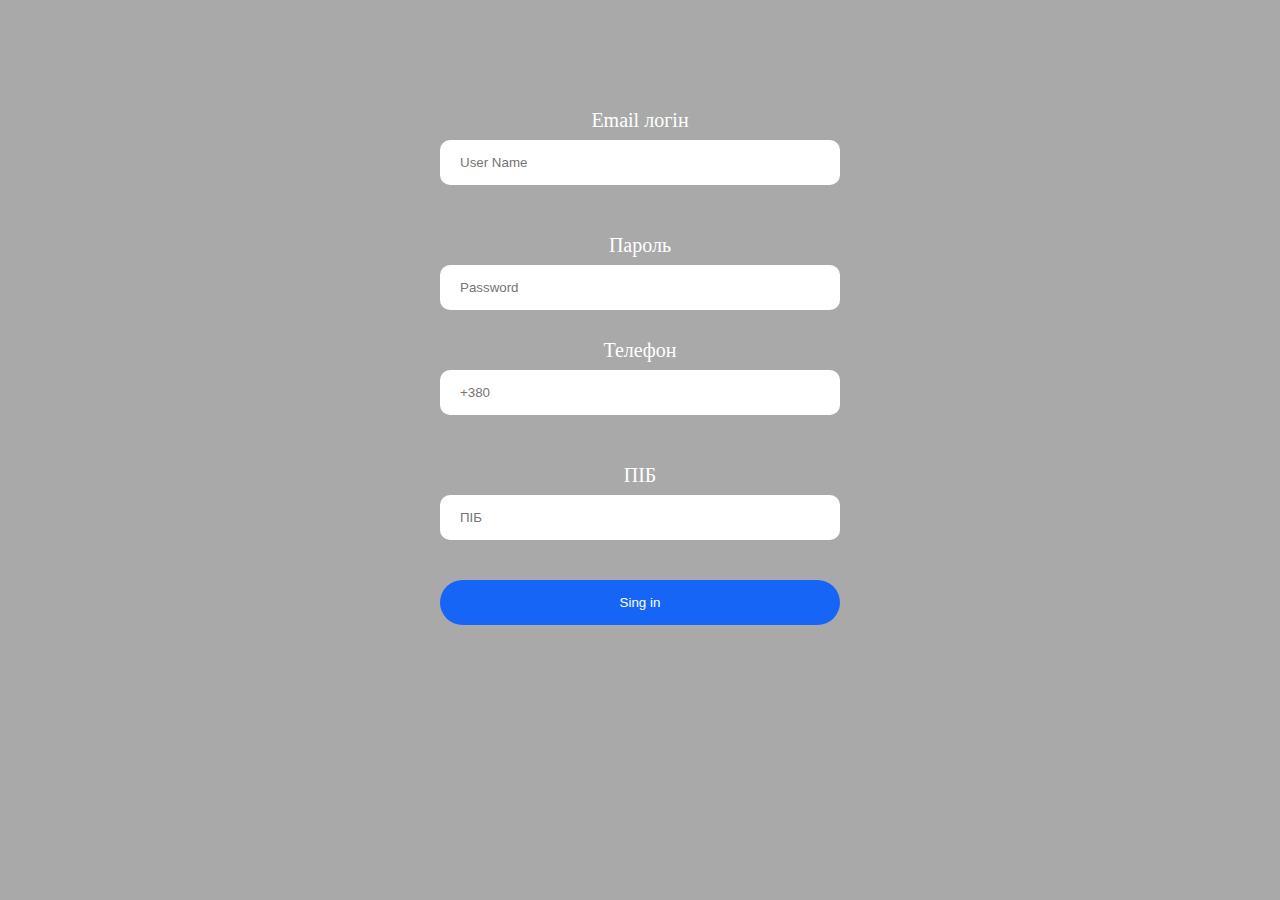
<file: index.html>
<!DOCTYPE html>
<html lang="en">
<head>
    <meta charset="UTF-8">
    <meta http-equiv="X-UA-Compatible" content="IE=edge">
    <meta name="viewport" content="width=device-width, initial-scale=1.0">
    <title>Lesson 14 regex</title>
    <link rel="stylesheet" href="./style.css">
    
</head>
<body>
    <div class="container">
        <form class="form" action="#", method="get" id="form">
            <label>
                Email логін
                <input class="input" type="text" name="login" id="login" placeholder="User Name">
            </label>
            <span id="login-massage" ></span>
            <label>
                Пароль
                <input class="input" type="password" name="userpass" id="userpass" placeholder="Password">
            </label>
            <label>
                Телефон
                <input class="input" type="text" name="phone" id="phone" placeholder="+380">
            </label>
            <span id="phone-massage" ></span>
            <label>
                ПІБ
                <input class="input" type="text" name="name" id="name" placeholder="ПІБ">
            </label>
            <span id="name-massage" ></span>
            
            <input class="submit" type="submit" value="Sing in">
        </form>
        <div class="loader"></div>
    </div>
    
    <script src="script.js"> </script>
</body>
</html>
</file>
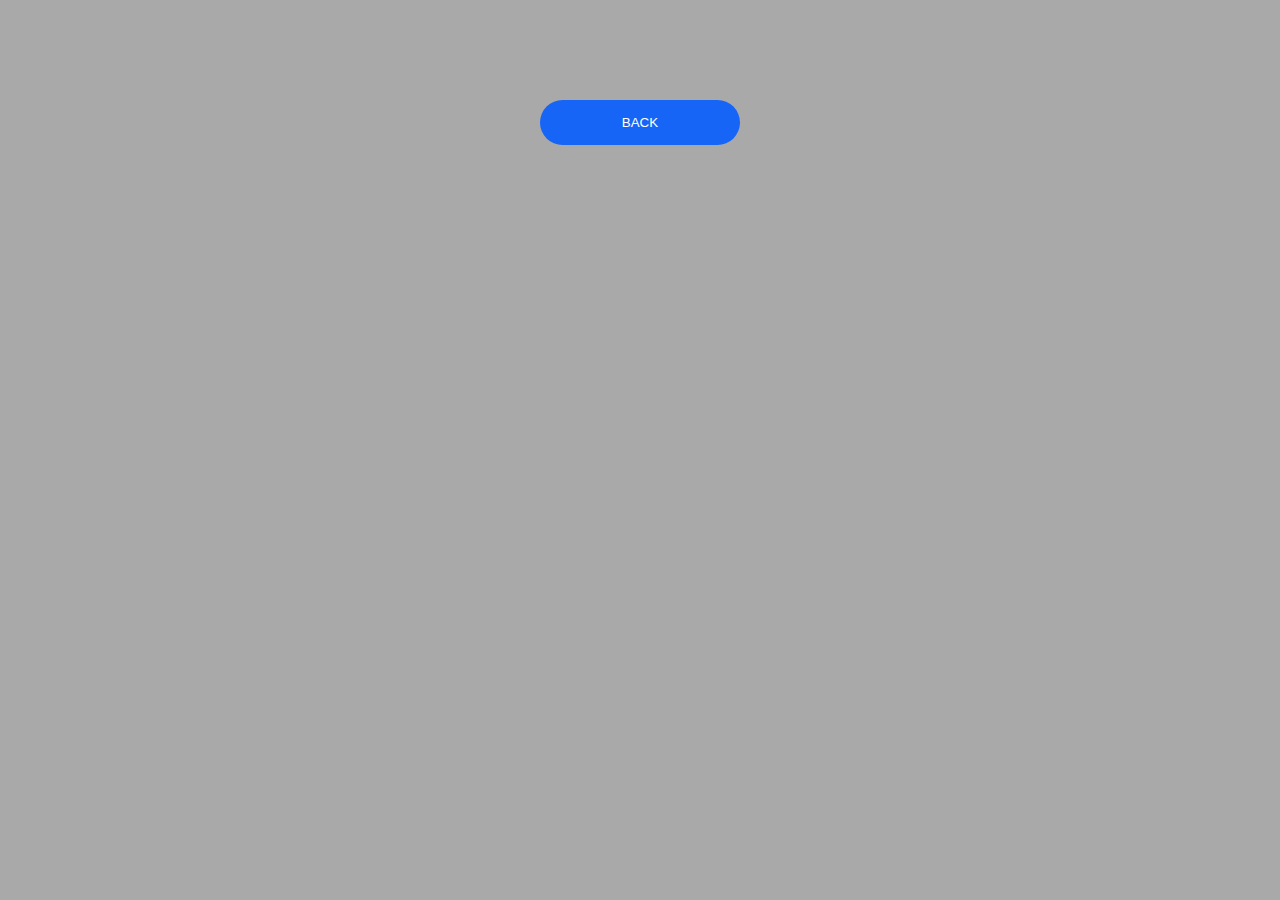
<file: profile_page.html>
<!DOCTYPE html>
<html lang="en">
<head>
    <meta charset="UTF-8">
    <meta http-equiv="X-UA-Compatible" content="IE=edge">
    <meta name="viewport" content="width=device-width, initial-scale=1.0">
    <title>Lesson 11 profile</title>
    <link rel="stylesheet" href="./style.css">
    
</head>
<body>
   <div class="container">
    <button class="back-btn">BACK</button>
   </div>
    <script src="script_01.js"> </script>
</body>
</html>
</file>
<file: style.css>
@import url(reset.css);

body {
    background-color: darkgray;
    box-sizing: border-box;
}
.container {
    width: 400px;
    margin: 100px auto;
    position: relative;

}

.form {
    margin: 0 auto;
    display: flex;
    flex-flow: column;
    gap: 20px;

}

.form > label {
  font-size: 20px;
  line-height: 40px;
  text-align: center;
  color: white;
}

.input {
    width: 100%;
    padding: 15px 20px;
    background: white;
    border: none;
    border-radius: 10px;
}
.submit, .back-btn {
    width: 100%;
    padding: 15px ;
    background: #1665f7;
    border-radius: 30px;
    border: none;
    color: white;
}

.back-btn {
    display: block;
    margin: 0 auto;
    width: 200px;
}


.loader {
    position: absolute;
    top: 25px;
    left: 130px;
    border: 16px solid #f3f3f3; 
    border-top: 16px solid #3498db; 
    border-radius: 50%;
    width: 120px;
    height: 120px;
    animation: spin 2s linear infinite;
    display: none;
  }
  
  @keyframes spin {
    0% { transform: rotate(0deg); }
    100% { transform: rotate(360deg); }
  }
  
  .show {
    display: block;
  }

  .hide {
    display: none;
  }
</file>
